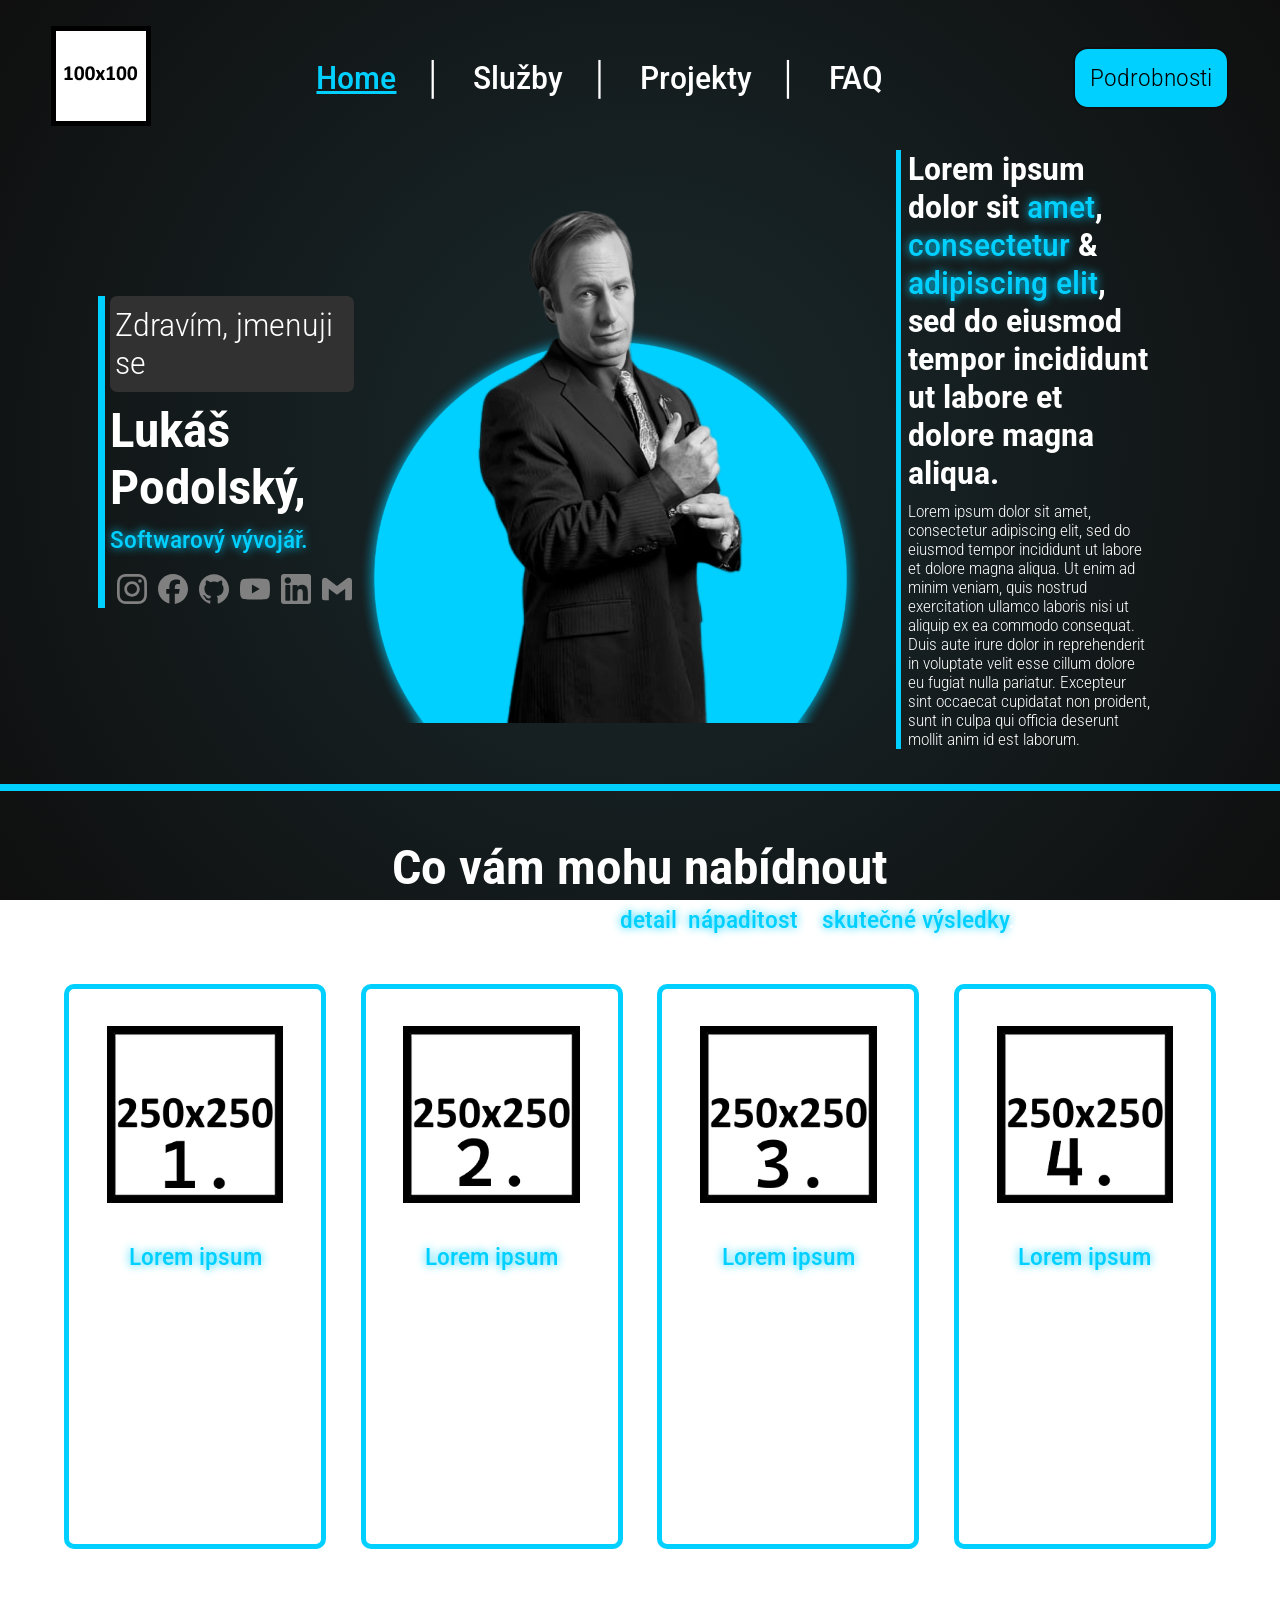
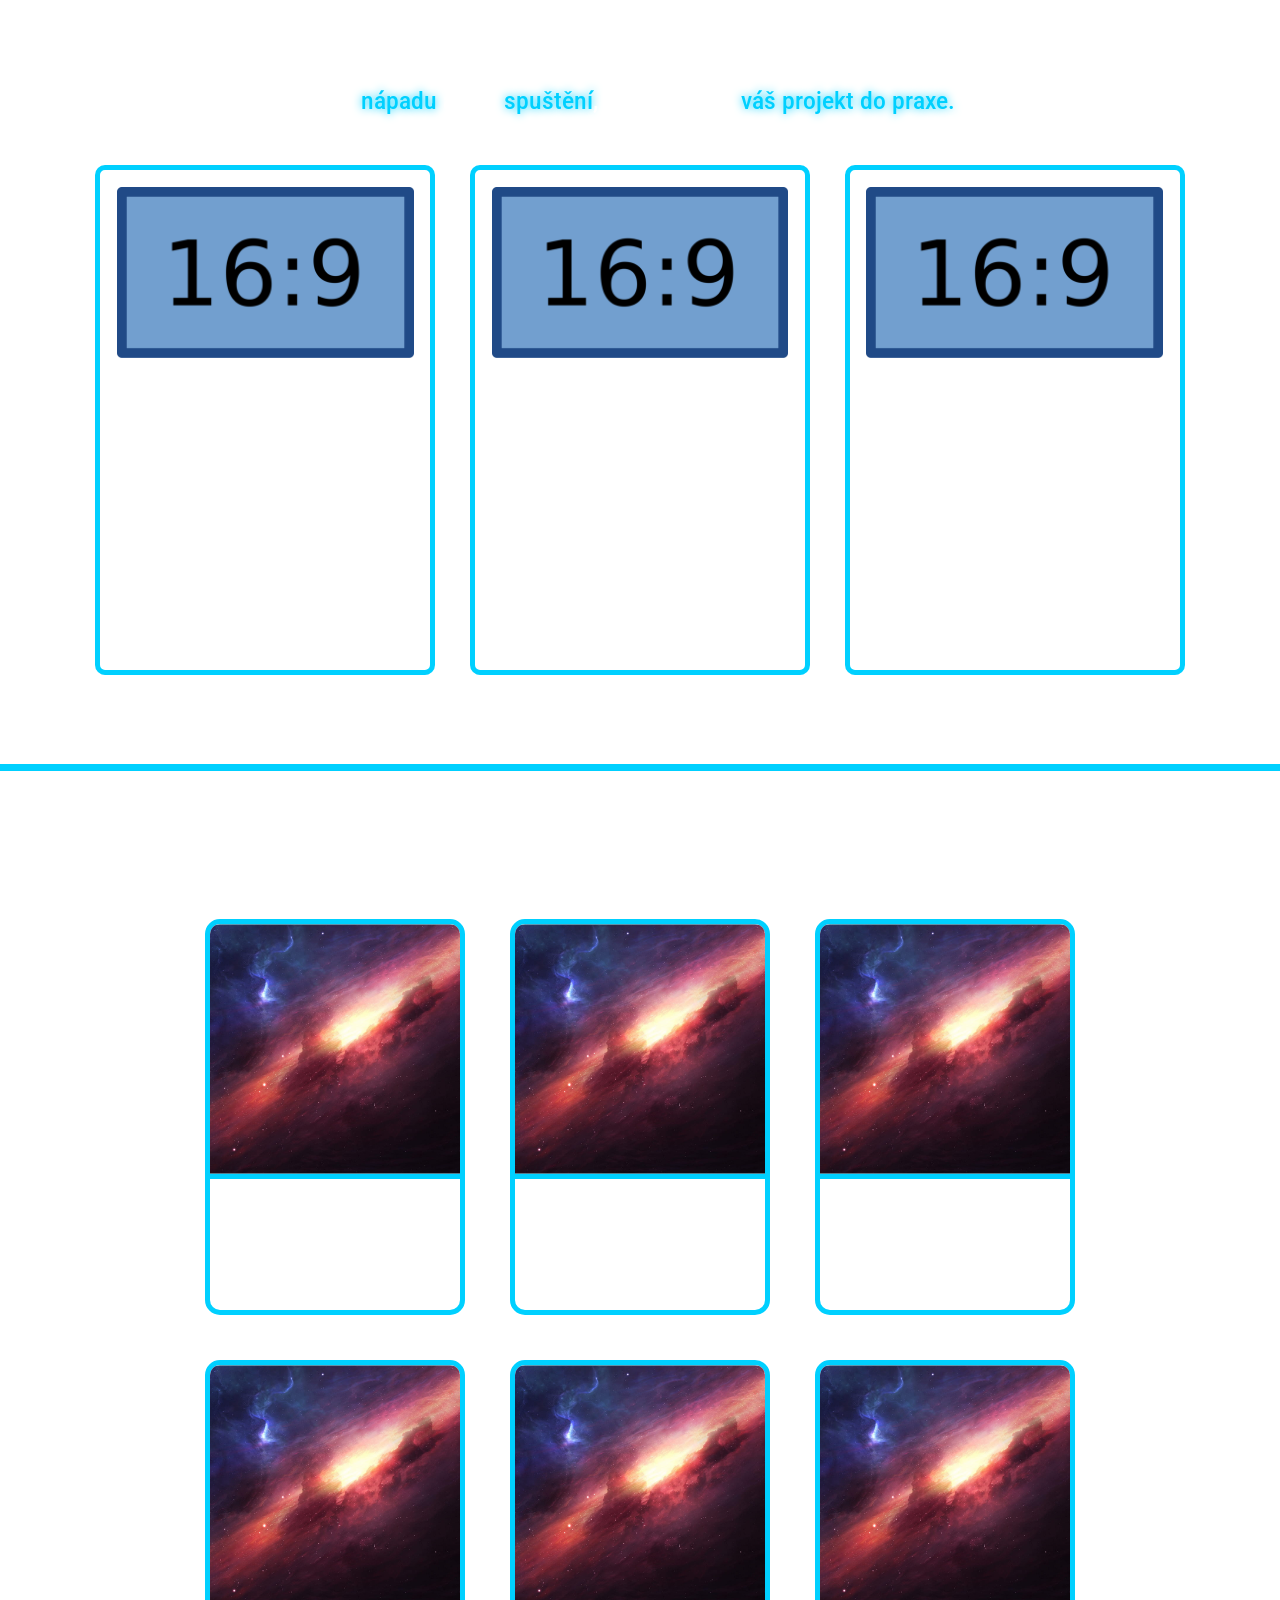
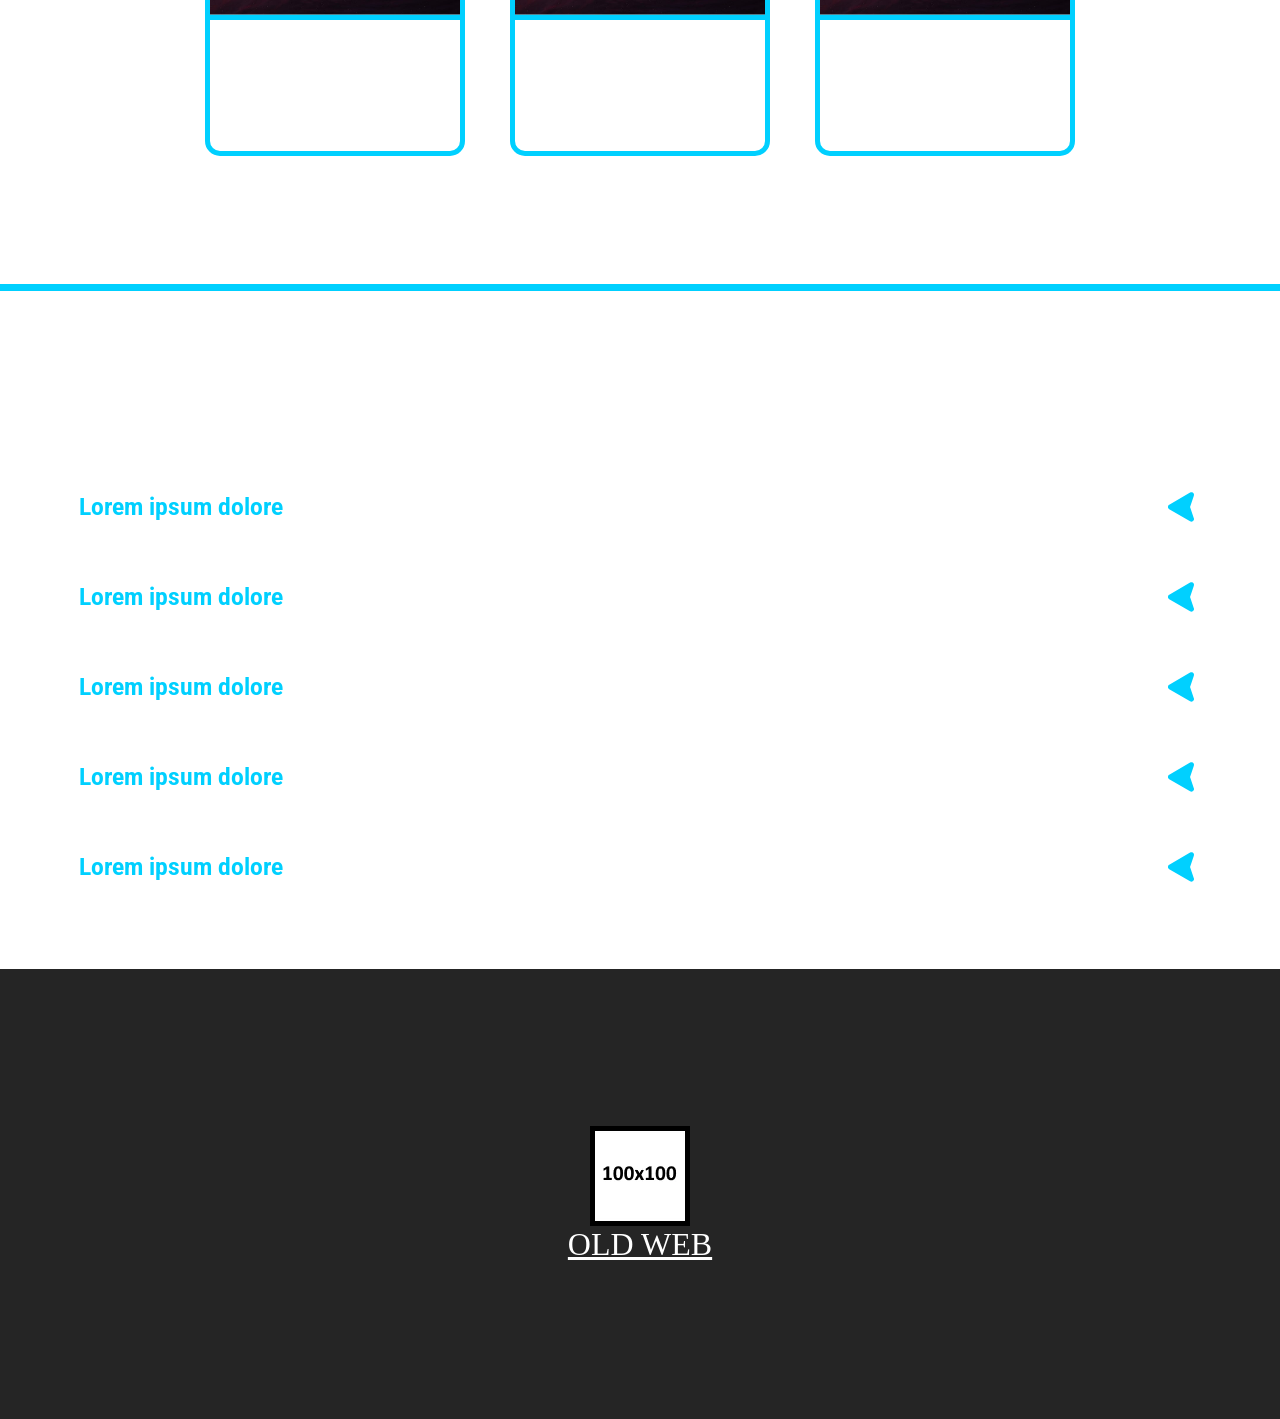
<file: index.html>
<!DOCTYPE html>
<html lang="en">
<head>
    <meta charset="UTF-8">
    <meta name="viewport" content="width=device-width, initial-scale=1" />
    <link rel="stylesheet" href="sources/files/style.css">

    <link rel="icon" href="sources/images/other/favicon_light.ico" type="image/x-icon" media="(prefers-color-scheme: dark)">
    <link rel="icon" href="sources/images/other/favicon_dark.ico" type="image/x-icon" media="(prefers-color-scheme: light)">
    <link href="https://unpkg.com/aos@2.3.1/dist/aos.css" rel="stylesheet">
    <title>Homepage</title>
</head>
<body>
    <div style="overflow: hidden;">
        <div id="secret-navbar" class="nav-menu-darkness" style="overflow: hidden; visibility: hidden; opacity: 0;">
            <div class="nav-menu">
                <a class="nav-buttons-main" href="#top" onclick="switch_secret_navbar()">Home</a>
                <a href="#service" onclick="switch_secret_navbar()">Služby</a>
                <a href="#projects" onclick="switch_secret_navbar()">Projekty</a>
                <a href="#faq" onclick="switch_secret_navbar()">FAQ</a>
            </div>
            <button onclick="switch_secret_navbar()">
                <svg xmlns="http://www.w3.org/2000/svg" version="1.1" viewBox="0 0 32 32">
                    <path class="cls-1" d="M20.36,16l7.1-7.1c1.21-1.21,1.21-3.16,0-4.37s-3.16-1.21-4.37,0l-7.1,7.1-7.08-7.08c-1.2-1.2-3.16-1.2-4.36,0-1.2,1.2-1.2,3.16,0,4.36l7.08,7.08-7.1,7.1c-1.21,1.21-1.21,3.16,0,4.37s3.16,1.21,4.37,0l7.1-7.1,7.08,7.08c1.2,1.2,3.16,1.2,4.36,0s1.2-3.16,0-4.36l-7.08-7.08Z"/>
                </svg>    
            </button>
        </div>
    </div>
    <section id="top" class="top">
        <nav>
            <a data-aos="fade-right" data-aos-delay="300" href="https://maisnerr.github.io/portfolio"><img src="sources/images/navbar/Logo.webp" alt="Logo"></a>
            <div data-aos="fade-in" data-aos-delay="500" class="nav-buttons" id="hidden-mobile">
                <a class="nav-buttons-main" href="#top">Home</a><span>│</span>
                <a href="#service">Služby</a><span>│</span>
                <a href="#projects">Projekty</a><span>│</span>
                <a href="#faq">FAQ</a>
            </div>
            <div data-aos="fade-left" data-aos-delay="700"><a class="nav-learnmore" id="hidden-mobile" href="#service">Podrobnosti</a></div>
            <button onclick="switch_secret_navbar()" class="nav-menu-button" data-aos="fade-left" data-aos-delay="500" id="shown-mobile">
                <svg xmlns="http://www.w3.org/2000/svg" viewBox="0 0 32 32">
                    <g>
                        <rect class="cls-1" x="3.87" y="14" width="24.26" height="4" rx="2" ry="2"/>
                        <rect class="cls-1" x="3.87" y="6" width="24.26" height="4" rx="2" ry="2"/>
                        <rect class="cls-1" x="3.87" y="22" width="24.26" height="4" rx="2" ry="2"/>
                    </g>
                </svg>
            </button>
        </nav>
        <main>
            <div data-aos="zoom-in-right" data-aos-delay="900" class="main-left">
                <div class="main-left-1">
                    <p>Zdravím, jmenuji se</p>
                </div>
                <p class="main-left-2">Lukáš Podolský,</p>
                <div class="main-left-3">
                    <p><span id="prof-typing" class="highlight">Softwarový vývojář.</span></p>
                </div>
                <div class="main-left-4">
                    <a href="#"><svg role="img" viewBox="0 0 24 24" xmlns="http://www.w3.org/2000/svg"><title>Instagram</title><path d="M7.0301.084c-1.2768.0602-2.1487.264-2.911.5634-.7888.3075-1.4575.72-2.1228 1.3877-.6652.6677-1.075 1.3368-1.3802 2.127-.2954.7638-.4956 1.6365-.552 2.914-.0564 1.2775-.0689 1.6882-.0626 4.947.0062 3.2586.0206 3.6671.0825 4.9473.061 1.2765.264 2.1482.5635 2.9107.308.7889.72 1.4573 1.388 2.1228.6679.6655 1.3365 1.0743 2.1285 1.38.7632.295 1.6361.4961 2.9134.552 1.2773.056 1.6884.069 4.9462.0627 3.2578-.0062 3.668-.0207 4.9478-.0814 1.28-.0607 2.147-.2652 2.9098-.5633.7889-.3086 1.4578-.72 2.1228-1.3881.665-.6682 1.0745-1.3378 1.3795-2.1284.2957-.7632.4966-1.636.552-2.9124.056-1.2809.0692-1.6898.063-4.948-.0063-3.2583-.021-3.6668-.0817-4.9465-.0607-1.2797-.264-2.1487-.5633-2.9117-.3084-.7889-.72-1.4568-1.3876-2.1228C21.2982 1.33 20.628.9208 19.8378.6165 19.074.321 18.2017.1197 16.9244.0645 15.6471.0093 15.236-.005 11.977.0014 8.718.0076 8.31.0215 7.0301.0839m.1402 21.6932c-1.17-.0509-1.8053-.2453-2.2287-.408-.5606-.216-.96-.4771-1.3819-.895-.422-.4178-.6811-.8186-.9-1.378-.1644-.4234-.3624-1.058-.4171-2.228-.0595-1.2645-.072-1.6442-.079-4.848-.007-3.2037.0053-3.583.0607-4.848.05-1.169.2456-1.805.408-2.2282.216-.5613.4762-.96.895-1.3816.4188-.4217.8184-.6814 1.3783-.9003.423-.1651 1.0575-.3614 2.227-.4171 1.2655-.06 1.6447-.072 4.848-.079 3.2033-.007 3.5835.005 4.8495.0608 1.169.0508 1.8053.2445 2.228.408.5608.216.96.4754 1.3816.895.4217.4194.6816.8176.9005 1.3787.1653.4217.3617 1.056.4169 2.2263.0602 1.2655.0739 1.645.0796 4.848.0058 3.203-.0055 3.5834-.061 4.848-.051 1.17-.245 1.8055-.408 2.2294-.216.5604-.4763.96-.8954 1.3814-.419.4215-.8181.6811-1.3783.9-.4224.1649-1.0577.3617-2.2262.4174-1.2656.0595-1.6448.072-4.8493.079-3.2045.007-3.5825-.006-4.848-.0608M16.953 5.5864A1.44 1.44 0 1 0 18.39 4.144a1.44 1.44 0 0 0-1.437 1.4424M5.8385 12.012c.0067 3.4032 2.7706 6.1557 6.173 6.1493 3.4026-.0065 6.157-2.7701 6.1506-6.1733-.0065-3.4032-2.771-6.1565-6.174-6.1498-3.403.0067-6.156 2.771-6.1496 6.1738M8 12.0077a4 4 0 1 1 4.008 3.9921A3.9996 3.9996 0 0 1 8 12.0077"/></svg></a>
                    <a href="#"><svg role="img" viewBox="0 0 24 24" xmlns="http://www.w3.org/2000/svg"><title>Facebook</title><path d="M9.101 23.691v-7.98H6.627v-3.667h2.474v-1.58c0-4.085 1.848-5.978 5.858-5.978.401 0 .955.042 1.468.103a8.68 8.68 0 0 1 1.141.195v3.325a8.623 8.623 0 0 0-.653-.036 26.805 26.805 0 0 0-.733-.009c-.707 0-1.259.096-1.675.309a1.686 1.686 0 0 0-.679.622c-.258.42-.374.995-.374 1.752v1.297h3.919l-.386 2.103-.287 1.564h-3.246v8.245C19.396 23.238 24 18.179 24 12.044c0-6.627-5.373-12-12-12s-12 5.373-12 12c0 5.628 3.874 10.35 9.101 11.647Z"/></svg></a>
                    <a href="#"><svg role="img" viewBox="0 0 24 24" xmlns="http://www.w3.org/2000/svg"><title>GitHub</title><path d="M12 .297c-6.63 0-12 5.373-12 12 0 5.303 3.438 9.8 8.205 11.385.6.113.82-.258.82-.577 0-.285-.01-1.04-.015-2.04-3.338.724-4.042-1.61-4.042-1.61C4.422 18.07 3.633 17.7 3.633 17.7c-1.087-.744.084-.729.084-.729 1.205.084 1.838 1.236 1.838 1.236 1.07 1.835 2.809 1.305 3.495.998.108-.776.417-1.305.76-1.605-2.665-.3-5.466-1.332-5.466-5.93 0-1.31.465-2.38 1.235-3.22-.135-.303-.54-1.523.105-3.176 0 0 1.005-.322 3.3 1.23.96-.267 1.98-.399 3-.405 1.02.006 2.04.138 3 .405 2.28-1.552 3.285-1.23 3.285-1.23.645 1.653.24 2.873.12 3.176.765.84 1.23 1.91 1.23 3.22 0 4.61-2.805 5.625-5.475 5.92.42.36.81 1.096.81 2.22 0 1.606-.015 2.896-.015 3.286 0 .315.21.69.825.57C20.565 22.092 24 17.592 24 12.297c0-6.627-5.373-12-12-12"/></svg></a>
                    <a href="#"><svg role="img" viewBox="0 0 24 24" xmlns="http://www.w3.org/2000/svg"><title>YouTube</title><path d="M23.498 6.186a3.016 3.016 0 0 0-2.122-2.136C19.505 3.545 12 3.545 12 3.545s-7.505 0-9.377.505A3.017 3.017 0 0 0 .502 6.186C0 8.07 0 12 0 12s0 3.93.502 5.814a3.016 3.016 0 0 0 2.122 2.136c1.871.505 9.376.505 9.376.505s7.505 0 9.377-.505a3.015 3.015 0 0 0 2.122-2.136C24 15.93 24 12 24 12s0-3.93-.502-5.814zM9.545 15.568V8.432L15.818 12l-6.273 3.568z"/></svg></a>
                    <a href="#"><svg role="img" viewBox="0 0 382 382" xmlns="http://www.w3.org/2000/svg"><title>LinkedIn</title><path d="M347.445,0H34.555C15.471,0,0,15.471,0,34.555v312.889C0,366.529,15.471,382,34.555,382h312.889  C366.529,382,382,366.529,382,347.444V34.555C382,15.471,366.529,0,347.445,0z M118.207,329.844c0,5.554-4.502,10.056-10.056,10.056  H65.345c-5.554,0-10.056-4.502-10.056-10.056V150.403c0-5.554,4.502-10.056,10.056-10.056h42.806  c5.554,0,10.056,4.502,10.056,10.056V329.844z M86.748,123.432c-22.459,0-40.666-18.207-40.666-40.666S64.289,42.1,86.748,42.1  s40.666,18.207,40.666,40.666S109.208,123.432,86.748,123.432z M341.91,330.654c0,5.106-4.14,9.246-9.246,9.246H286.73  c-5.106,0-9.246-4.14-9.246-9.246v-84.168c0-12.556,3.683-55.021-32.813-55.021c-28.309,0-34.051,29.066-35.204,42.11v97.079  c0,5.106-4.139,9.246-9.246,9.246h-44.426c-5.106,0-9.246-4.14-9.246-9.246V149.593c0-5.106,4.14-9.246,9.246-9.246h44.426  c5.106,0,9.246,4.14,9.246,9.246v15.655c10.497-15.753,26.097-27.912,59.312-27.912c73.552,0,73.131,68.716,73.131,106.472  L341.91,330.654L341.91,330.654z"></path></svg></a>
                    <a href="#"><svg role="img" viewBox="0 0 24 24" xmlns="http://www.w3.org/2000/svg"><title>Gmail</title><path d="M24 5.457v13.909c0 .904-.732 1.636-1.636 1.636h-3.819V11.73L12 16.64l-6.545-4.91v9.273H1.636A1.636 1.636 0 0 1 0 19.366V5.457c0-2.023 2.309-3.178 3.927-1.964L5.455 4.64 12 9.548l6.545-4.91 1.528-1.145C21.69 2.28 24 3.434 24 5.457z"/></svg></a>
                </div>
            </div>
            <div data-aos="zoom-in-up" data-aos-delay="1100" class="main-middle">
                <img src="sources/images/top/portrait.png" alt="portrait">
            </div>
            <div data-aos="zoom-in-left" data-aos-delay="1300" data-aos-offset="100px" class="main-right">
                <p class="main-right-1">Lorem ipsum dolor sit <span class="highlight">amet</span>, <span class="highlight">consectetur</span> & <span class="highlight">adipiscing elit</span>, sed do eiusmod tempor incididunt ut labore et dolore magna aliqua.</p>
                <p class="main-right-2">Lorem ipsum dolor sit amet, consectetur adipiscing elit, sed do eiusmod tempor incididunt ut labore et dolore magna aliqua. Ut enim ad minim veniam, quis nostrud exercitation ullamco laboris nisi ut aliquip ex ea commodo consequat. Duis aute irure dolor in reprehenderit in voluptate velit esse cillum dolore eu fugiat nulla pariatur. Excepteur sint occaecat cupidatat non proident, sunt in culpa qui officia deserunt mollit anim id est laborum.</p>
            </div>
        </main>
    </section>
    <hr class="breaker">

    <section id="service" class="service">
        <p class="sections-header" data-aos="fade-down" data-aos-offset="200">Co vám mohu nabídnout</p>
        <p class="sections-seader" data-aos="fade-down"  data-aos-offset="200" data-aos-delay="100">Každá služba vzniká s důrazem na <span class="highlight">detail</span>, <span class="highlight">nápaditost</span> a <span class="highlight">skutečné výsledky</span>.</p>
        <div id="hidden-mobile">
            <div class="service-container">
                <article data-aos="fade-right" data-aos-easing="ease-in-out" data-aos-duration="400" data-aos-delay="200">
                    <div class="service-window">
                        <img src="sources/images/service/1.webp" alt="service number 1 image">
                        <h1 class="highlight">Lorem ipsum</h1>
                        <p>Lorem ipsum dolor sit amet, consectetur adipiscing elit, sed do eiusmod tempor incididunt ut labore et dolore magna aliqua. Ut enim ad minim veniam.</p>
                    </div>
                </article>
                <article data-aos="fade-right" data-aos-easing="ease-in-out" data-aos-duration="400" data-aos-delay="500">
                    <div class="service-window">
                        <img src="sources/images/service/2.webp" alt="service number 2 image">
                        <h1 class="highlight">Lorem ipsum</h1>
                        <p>Lorem ipsum dolor sit amet, consectetur adipiscing elit, sed do eiusmod tempor incididunt ut labore et dolore magna aliqua. Ut enim ad minim veniam.</p>
                    </div>
                </article>
                <article data-aos="fade-right" data-aos-easing="ease-in-out" data-aos-duration="400" data-aos-delay="900">
                    <div class="service-window">
                        <img src="sources/images/service/3.webp" alt="service number 3 image">
                        <h1 class="highlight">Lorem ipsum</h1>
                        <p>Lorem ipsum dolor sit amet, consectetur adipiscing elit, sed do eiusmod tempor incididunt ut labore et dolore magna aliqua. Ut enim ad minim veniam.</p>
                    </div>
                </article>
                <article data-aos="fade-right" data-aos-easing="ease-in-out" data-aos-duration="400" data-aos-delay="1300">
                    <div class="service-window">
                        <img src="sources/images/service/4.webp" alt="service number 4 image">
                        <h1 class="highlight">Lorem ipsum</h1>
                        <p>Lorem ipsum dolor sit amet, consectetur adipiscing elit, sed do eiusmod tempor incididunt ut labore et dolore magna aliqua. Ut enim ad minim veniam.</p>
                    </div>
                </article>
            </div>
        </div>

        <div id="shown-mobile">
            <article data-aos="fade-right" data-aos-duration="1000" data-aos-delay="200">
                <div class="service-container">
                    <button onclick="add_window(-1)" style="transform: scaleX(-1)"><svg xmlns="http://www.w3.org/2000/svg" version="1.1" viewBox="0 0 32 32"><path class="cls-1" d="M19.57,15.83s0,0,0,0l-6.01-6.01c-.29-.29-.77-.29-1.06,0s-.29.77,0,1.06l5.48,5.48-5.48,5.48c-.29.29-.29.77,0,1.06.29.29.77.29,1.06,0l6.01-6.01c.29-.29.29-.77,0-1.06Z"/></svg></button>
                    <div class="service-window">
                        <img id="service-img" src="sources/images/service/1.webp" alt="service number 1 image">
                        <h1 id="service-h1" class="highlight">Lorem ipsum</h1>
                        <p id="service-p">Lorem ipsum dolor sit amet, consectetur adipiscing elit, sed do eiusmod tempor incididunt ut labore et dolore magna aliqua. Ut enim ad minim veniam.</p>
                    </div>
                    <button onclick="add_window(1)"><svg xmlns="http://www.w3.org/2000/svg" version="1.1" viewBox="0 0 32 32"><path class="cls-1" d="M19.57,15.83s0,0,0,0l-6.01-6.01c-.29-.29-.77-.29-1.06,0s-.29.77,0,1.06l5.48,5.48-5.48,5.48c-.29.29-.29.77,0,1.06.29.29.77.29,1.06,0l6.01-6.01c.29-.29.29-.77,0-1.06Z"/></svg></button>
                </div>
            </article>
            <div id="service-digit" class="service-digit">
                <a onclick="select_window('1')" class="service-digit-selected"></a>
                <a onclick="select_window('2')"></a>
                <a onclick="select_window('3')"></a>
                <a onclick="select_window('4')"></a>
            </div>
        </div>
    </section>
    <section class="started">
        <p class="sections-seader"  data-aos="fade-up" data-aos-offset="200" data-aos-delay="100">Od <span class="highlight">nápadu</span> až po <span class="highlight">spuštění</span>, takhle uvedu <span class="highlight">váš projekt do praxe.</span></p>
        <div class="started-windows-container">
            <article data-aos="fade-right" data-aos-easing="ease-in-out" data-aos-duration="400" data-aos-delay="200">
                <div class="started-window">
                    <img src="sources/images/started/pic.webp">
                    <h1>Lorem ipsum</h1>
                    <p>Lorem ipsum dolor sit amet, consectetur adipiscing elit, sed do eiusmod tempor.</p>
                </div>
            </article>
            <article data-aos="fade-right" data-aos-easing="ease-in-out" data-aos-duration="400" data-aos-delay="500">
                <div class="started-window">
                    <img src="sources/images/started/pic.webp">
                    <h1>Lorem ipsum</h1>
                    <p>Lorem ipsum dolor sit amet, consectetur adipiscing elit, sed do eiusmod tempor.</p>
                </div>
            </article>
            <article data-aos="fade-right" data-aos-easing="ease-in-out" data-aos-duration="400" data-aos-delay="900">
                <div class="started-window">
                    <img src="sources/images/started/pic.webp">
                    <h1>Lorem ipsum</h1>
                    <p>Lorem ipsum dolor sit amet, consectetur adipiscing elit, sed do eiusmod tempor.</p>
                </div>
            </article>
        </div>
    </section>  
    <hr class="breaker">

    <section id="projects" class="projects">
        <h1 class="sections-header">Vybrané Projekty</h1>
        <div class="projects-container">
            <a href="#">
                <article class="projects-article">
                    <img src="sources/images/projects/project.webp">
                    <h1>projekt</h1>
                </article>
            </a>
            <a href="#">
                <article class="projects-article">
                    <img src="sources/images/projects/project.webp">
                    <h1>projekt</h1>
                </article>
            </a>
            <a href="#">
                <article class="projects-article">
                    <img src="sources/images/projects/project.webp">
                    <h1>projekt</h1>
                </article>
            </a>
            <a href="#">
                <article class="projects-article">
                    <img src="sources/images/projects/project.webp">
                    <h1>projekt</h1>
                </article>
            </a>
            <a href="#">
                <article class="projects-article">
                    <img src="sources/images/projects/project.webp">
                    <h1>projekt</h1>
                </article>
            </a>
            <a href="#">
                <article class="projects-article">
                    <img src="sources/images/projects/project.webp">
                    <h1>projekt</h1>
                </article>
            </a>
        </div>
        <div class="projects-rating">

        </div>
    </section>
    <hr class="breaker">

    <section id="faq" class="faq">
        <h1 class="sections-header" data-aos="fade-down" data-aos-offset="200">Často kladené otázky</h1>
        <div id="faq-windows-container" class="faq-windows-container"  data-aos="fade-right" data-aos-easing="ease-in-out" data-aos-duration="400" data-aos-delay="200">
            <div class="faq-window" onclick="window_faq('1')">
                <h1>Lorem ipsum dolore</h1>
                <p>Lorem ipsum dolor sit amet, consectetur adipiscing elit, sed do eiusmod tempor incididunt ut labore et dolore magna aliqua. Ut enim ad minim veniam</p>
                <svg xmlns="http://www.w3.org/2000/svg" version="1.1" viewBox="0 0 32 32" width="40">
                    <path class="cls-1" d="M26.19,17.1s.03-.08.05-.12c0,0,0,0,0-.01.48-.98.13-2.19-.83-2.74L8.73,4.58c-1.01-.58-2.29-.24-2.87.77-.39.68-.35,1.49.02,2.12l2.87,8.51-2.96,8.76c-.31.61-.32,1.37.05,2.01.58,1.01,1.87,1.35,2.87.77l16.7-9.64s.06-.04.09-.06c.08-.05.15-.1.22-.16.03-.03.06-.06.09-.08.07-.07.14-.14.21-.22.02-.02.03-.05.05-.07.04-.06.09-.11.13-.18Z"/>
                </svg>
            </div>

            <div class="faq-window" onclick="window_faq('2')">
                <h1>Lorem ipsum dolore</h1>
                <p>Lorem ipsum dolor sit amet, consectetur adipiscing elit, sed do eiusmod tempor incididunt ut labore et dolore magna aliqua. Ut enim ad minim veniam</p>
                <svg xmlns="http://www.w3.org/2000/svg" version="1.1" viewBox="0 0 32 32" width="40">
                    <path class="cls-1" d="M26.19,17.1s.03-.08.05-.12c0,0,0,0,0-.01.48-.98.13-2.19-.83-2.74L8.73,4.58c-1.01-.58-2.29-.24-2.87.77-.39.68-.35,1.49.02,2.12l2.87,8.51-2.96,8.76c-.31.61-.32,1.37.05,2.01.58,1.01,1.87,1.35,2.87.77l16.7-9.64s.06-.04.09-.06c.08-.05.15-.1.22-.16.03-.03.06-.06.09-.08.07-.07.14-.14.21-.22.02-.02.03-.05.05-.07.04-.06.09-.11.13-.18Z"/>
                </svg>
            </div>

            <div class="faq-window" onclick="window_faq('3')">
                <h1>Lorem ipsum dolore</h1>
                <p>Lorem ipsum dolor sit amet, consectetur adipiscing elit, sed do eiusmod tempor incididunt ut labore et dolore magna aliqua. Ut enim ad minim veniam</p>
                <svg xmlns="http://www.w3.org/2000/svg" version="1.1" viewBox="0 0 32 32" width="40">
                    <path class="cls-1" d="M26.19,17.1s.03-.08.05-.12c0,0,0,0,0-.01.48-.98.13-2.19-.83-2.74L8.73,4.58c-1.01-.58-2.29-.24-2.87.77-.39.68-.35,1.49.02,2.12l2.87,8.51-2.96,8.76c-.31.61-.32,1.37.05,2.01.58,1.01,1.87,1.35,2.87.77l16.7-9.64s.06-.04.09-.06c.08-.05.15-.1.22-.16.03-.03.06-.06.09-.08.07-.07.14-.14.21-.22.02-.02.03-.05.05-.07.04-.06.09-.11.13-.18Z"/>
                </svg>
            </div>

            <div class="faq-window" onclick="window_faq('4')">
                <h1>Lorem ipsum dolore</h1>
                <p>Lorem ipsum dolor sit amet, consectetur adipiscing elit, sed do eiusmod tempor incididunt ut labore et dolore magna aliqua. Ut enim ad minim veniam</p>
                <svg xmlns="http://www.w3.org/2000/svg" version="1.1" viewBox="0 0 32 32" width="40">
                    <path class="cls-1" d="M26.19,17.1s.03-.08.05-.12c0,0,0,0,0-.01.48-.98.13-2.19-.83-2.74L8.73,4.58c-1.01-.58-2.29-.24-2.87.77-.39.68-.35,1.49.02,2.12l2.87,8.51-2.96,8.76c-.31.61-.32,1.37.05,2.01.58,1.01,1.87,1.35,2.87.77l16.7-9.64s.06-.04.09-.06c.08-.05.15-.1.22-.16.03-.03.06-.06.09-.08.07-.07.14-.14.21-.22.02-.02.03-.05.05-.07.04-.06.09-.11.13-.18Z"/>
                </svg>
            </div>

            <div class="faq-window" onclick="window_faq('5')">
                <h1>Lorem ipsum dolore</h1>
                <p>Lorem ipsum dolor sit amet, consectetur adipiscing elit, sed do eiusmod tempor incididunt ut labore et dolore magna aliqua. Ut enim ad minim veniam</p>
                <svg xmlns="http://www.w3.org/2000/svg" version="1.1" viewBox="0 0 32 32" width="40">
                    <path class="cls-1" d="M26.19,17.1s.03-.08.05-.12c0,0,0,0,0-.01.48-.98.13-2.19-.83-2.74L8.73,4.58c-1.01-.58-2.29-.24-2.87.77-.39.68-.35,1.49.02,2.12l2.87,8.51-2.96,8.76c-.31.61-.32,1.37.05,2.01.58,1.01,1.87,1.35,2.87.77l16.7-9.64s.06-.04.09-.06c.08-.05.15-.1.22-.16.03-.03.06-.06.09-.08.07-.07.14-.14.21-.22.02-.02.03-.05.05-.07.04-.06.09-.11.13-.18Z"/>
                </svg>
            </div>
        </div>
    </section>

    <footer>
        <div class="footer-1">
            <a href="https://maisnerr.github.io/portfolio"><img src="sources/images/navbar/Logo.webp" alt="Logo"></a>
        </div>
        <div class="footer-2">
            
        </div>
        <div class="footer-3">
            <a href="old/index.html" target="_blank" style="color: white; font-size: 2rem; margin: 20px 20px;">OLD WEB</a>
        </div>
    </footer>

<script src="https://unpkg.com/aos@2.3.1/dist/aos.js"></script>
<script src="sources/files/script.js"></script>
<script>
AOS.init({
    duration: 700,
    once: true,
    delay: 0,
});
window.addEventListener('load', AOS.refresh);
</script>
</body>
</file>
<file: sources/files/style.css>
/* ========== BODY ========== */
/* ... */
html, body {
    margin: 0;
    padding: 0;
    height: 100%;
    min-height: 100vh;
    background: radial-gradient(circle, var(--bg-color-2), var(--bg-color-1));
    background-attachment: fixed;
    color: var(--default-color);
    scroll-behavior: smooth;
    max-width: 100vw;
    box-sizing: border-box;
    overflow-x: clip;
}
body::selection{
    color: black;
    background-color: var(--default-color);
}
:root{
    --default-color: white;
    --theme-color: #00d0ff;
    --bg-color-1: #0f0f0f;
    --bg-color-2: #1a2a2d;
    --bg-color-3: #323131;
}
/* ========== HIGHLIGHTS ========== */
/* ... */
.highlight{
    color: var(--theme-color);
    text-shadow: var(--theme-color) 0 0 10px;
    font-weight: 400;
}
.highlight::selection{
    color: black;
    background-color: var(--theme-color);
}
.highlighted{
    color: var(--theme-color);
    text-shadow: var(--theme-color) 0 0 10px;
    font-weight: 400;
    font-size: 3rem;
    text-align: center;
}
/* ========== SECTIONS ========== */
/* ... */
.sections-header{
    font-size: 3rem;
    font-family: "Roboto";
    font-weight: 700;
    text-align: center;
    margin-bottom: 0;
}
.sections-seader{
    font-size: 1.5rem;
    font-family: "Roboto";
    text-align: center;
    margin: 10px 0 50px;
}
/* Elements hidden/shown when on mobile */
@media (max-width: 768px) {
    #hidden-mobile{
        display: none;
    }
    #shown-mobile{
        display: block;
    }
}
@media (min-width: 768px) {
    #hidden-mobile{
        display: block;
    }
    #shown-mobile{
        display: none;
    }
}
/* ========== FONTS ========== */
/* ... */
@font-face {
    font-family: "Roboto";
    src: url("../fonts/Roboto_SemiCondensed-Light.ttf") format("woff2");
    font-weight: 100;
}
@font-face {
    font-family: "Roboto";
    src: url("../fonts/Roboto_SemiCondensed-Medium.ttf") format("woff2");
    font-weight: 400;
}
@font-face {
    font-family: "Roboto";
    src: url("../fonts/Roboto_SemiCondensed-Bold.ttf") format("woff2");
    font-weight: 700;
}

/* ========== NAVBAR ========== */
/* ... */
nav{
    min-height: 50px;
    display: flex;
    justify-content: space-between;
    align-items: center;
}
nav img{
    height: clamp(80px, 10vw, 100px);
    transition: 0.2s ease-in-out;
}
nav img:hover{
    transform: scale(1.2);
}
.nav-buttons{
    display: flex;
    align-items: center;
    justify-content: center;
}
.nav-buttons span{
    font-size: 2rem;
    text-decoration: none;
    color: var(--default-color);
    margin-right: 25px;
    font-family: "Roboto";
}
.nav-buttons a{
    font-size: 2rem;
    text-decoration: none;
    color: var(--default-color);
    margin-right: 25px;
    transition: 0.2s ease-in-out;
    font-family: "Roboto";
}
.nav-buttons a:hover{
    color: var(--theme-color);
    text-decoration: underline;
}
.nav-buttons-main{
    color: var(--theme-color) !important;
    text-decoration: underline !important;
}
.nav-learnmore{
    background-color: var(--theme-color);
    font-size: 1.5rem;
    font-family: "Roboto";
    font-weight: 100;
    text-decoration: none;
    color: black;
    border: 2px solid var(--bg-color-1);
    border-radius: 15px;
    padding: 15px;
    transition: 0.2s ease-in-out;
}
.nav-learnmore:hover{
    color: var(--default-color);
    border: 2px solid var(--theme-color);
    background-color: var(--bg-color-1);
    transform: scale(1.1);
    box-shadow: var(--theme-color) 0px 0px 10px;
}
.nav-menu-button{
    border: none;
    background-color: transparent;
    transition: 0.2s ease-in-out;
}
.nav-menu-button svg{
    width: 60px;
    fill: white;
}
.nav-menu-button svg g{
    stroke: white;
    stroke-width: 0px;
}
.nav-menu {
    display: flex;
    flex-direction: column;
    justify-content: center;
    align-items: center;
    height: 100vh;
    max-width: 100%;
    overflow: hidden;
}
.nav-menu a{
    color: white;
    font-family: "Roboto";
    font-size: 2rem;
    text-decoration: underline;
    text-align: center;
    margin: 10px;
    width: max-content;
    white-space: normal;
    overflow-wrap: break-word;
}
.nav-menu-darkness{
    height: 100vh;
    position: fixed;
    inset: 0;
    z-index: 100;
    background-color: rgba(0,0,0,0.7);
    transition: opacity 0.3s linear;
    overflow: hidden;
}
.nav-menu-darkness *{
    max-width: 100%;
    overflow: hidden;
    box-sizing: border-box;

}
.nav-menu-darkness button{
    width: 80px;
    position: absolute;
    top: 3rem;
    right: 3rem;
    stroke: none;
    fill: white;
    background-color: transparent;
    border: none;
}
.nav-menu-darkness button svg{
    max-width: 100%;
}

/* ========== TOP ========== */
/* ... */
.top{
    padding: 2% 4% 0px 4%;
}
main{
    display: flex;
    justify-content: space-between;
    align-items: center;
    padding: 20px 4% 0px 4%;
}
/* Main-left stuff*/
.main-left{
    width: 100%;
    display: flex;
    flex-direction: column;
    gap: 10px;
    margin-bottom: 30px;
    border-left: var(--theme-color) 7px solid;
    padding-left: 5px;
}
.main-left-1{
    font-size: 2rem;
    display: flex;
    flex-direction: row;
    align-items: center;
    font-family: "Roboto";
    font-weight: 100;
}
    .main-left-1 p{
        display: block;
        min-width: fit-content;
        padding: 10px 15px 10px 5px;
        margin: 0px;
        background-color: var(--bg-color-3);
        border-radius: 7px;
    }
.main-left-2{
    font-size: 3rem;
    margin: 0px;
    font-family: "Roboto";
    font-weight: 700;
}
    .main-left-3 p{
        margin: 0px;
        font-family: "Roboto";
        font-weight: 400;
        font-size: 1.5rem;
    }
.main-left-4{
    margin-top: 10px;
}
    .main-left-4 a svg{
        width: 30px;
        height: 30px;
        fill: gray;
        transition: 0.2s all ease-in-out;
        margin-left: 7px;
    }
    .main-left-4 a svg:hover{
        fill: var(--theme-color);
        transform: scale(1.1);
    }
/* Main-middle stuff*/
.main-middle{
    max-width: max-content;
}
.main-middle img{
    width: clamp(40vw,40vw,650px);
    object-fit: contain;
    display: block;
    pointer-events: none;
}
/* Main-right stuff*/
.main-right{
    width: 100%;
    display: flex;
    flex-direction: column;
    gap: 10px;
    margin: 0px 30px 35px 30px;
    border-left: var(--theme-color) 5px solid;
    padding-left: 7px;
}
.main-right-1{
    font-size: 2rem;
    font-family: "Roboto";
    font-weight: 700;
    margin: 0px;
}
.main-right-2{
    font-size: 1rem;
    font-family: "Roboto";
    font-weight: 100;
    margin: 0;
}
/* Mobile fixes*/
@media (max-width: 768px) {
    main{
        flex-direction: column;
        align-items: center;
    }
    .main-left{
        align-items: center;
        text-align: center;
        border: none;
    }
    .main-left-1 p{
        padding: 15px;
    }
    .main-middle{
        height: auto;
        margin-bottom: 25px;
    }
    .main-middle img{
        width: 80vw;
        max-width: none;
    }
    .main-right{
        margin-left: 0;
    }
}

/* ========== SERVICES ========== */
/* ... */
.service{
    width: 90%;
    height: fit-content;
    display: block;
    padding: 0 5% 5%;
}
.service-container{
    width: 100%;
    display: flex;
    flex-direction: row;
    justify-content: center;
    align-items: center;
    gap: 3%;
}
.service-container button{
    width: 25px;
    background-color: transparent;
    border: none;
}
.service-container button svg{
    width: 90px;
    fill: var(--theme-color);
    position: relative;
    right: 37px;
    transition: ease-in-out 0.1s;
}
.service-container button svg:active{
    transform: scale(0.8);
}
.service-window{
    border: var(--theme-color) 5px solid;
    border-radius: 10px;
    max-width: 330px;
    transition: 0.2s ease-in-out;
    display: flex;
    justify-content: center;
    align-items: center;
    flex-direction: column;
    min-height: min-content;
}
.service-window:hover{
    box-shadow: var(--theme-color) 0 0 22px;
    transform: scale(1.05) translateY(-30px);
}
.service-window img{
    width: 70%;
    margin: 15%;
    transition: 0.2s ease-in-out;
}
.service-window h1{
    font-size: clamp(1.3rem, 2vw, 1.5rem);
    font-family: "Roboto";
    font-weight: 400;
    text-align: center;
    margin-top: 1%;
    transition: 0.2s ease-in-out;
}
.service-window p{
    font-size: clamp(1.1rem, 2vw, 1.5rem);
    font-family: "Roboto";
    text-align: start;
    margin: 5%;
    font-weight: 100;
    max-width: 90%;
    transition: 0.2s ease-in-out;
}
.service-digit{
    display: flex;
    align-items: center;
    justify-content: center;
    gap: 10px;
    margin-top: 20px;
}
.service-digit a{
    width: 10px;
    height: 10px;
    background-color: transparent;
    border: var(--theme-color) 3px solid;
    border-radius: 50%;
    transition: ease-out 0.1s;
}
.service-digit-selected{
    width: 20px !important;
    height: 10px !important;
    background-color: var(--theme-color) !important;
    border-radius: 10px !important;
    box-shadow: var(--theme-color) 0 0 5px;
}
/* Mobile fixes*/
@media (max-width: 768px) {
    .service-seader{
        margin-bottom: 70px;
    }
    .service-window{
        max-width: 260px;
    }
    .service-window img{
        width: 70%;
        margin: 10%;
        margin-bottom: 5%;
    }
    .service-window p{
        max-width: 70%;
        height: 173px;
    }
    .service{
        width: 100%;
        padding: 0 0 5%;
    }
}

/* ========== BELOW SERVICES ========== */
/* ... */
.started{
    padding: 5%;
}
.started-windows-container{
    display: flex;
    align-items: center;
    justify-content: center;
    height: max-content;
    gap: 3%;
}
.started-window{
    border: var(--theme-color) 5px solid;
    border-radius: 10px;
    width: 100%;
    max-width: 330px;
    transition: 0.2s ease-in-out;
    display: flex;
    justify-content: start;
    align-items: center;
    flex-direction: column;
    min-height: min-content;
    height: 500px;
    margin-bottom: 25px;
}
.started-window:hover{
    box-shadow: var(--theme-color) 0 0 22px;
    transform: scale(1.05) translateY(-30px);
}
.started-window img{
    max-width: 90%;
    padding: 5%;
}
.started-window h1{
    font-size: clamp(1.1rem, 2vw, 1.8rem);
    font-family: "Roboto";
    font-weight: 700;
    text-align: center;
    margin-top: 1%;
    transition: 0.2s ease-in-out;
}
.started-window p{
    font-size: clamp(0.9rem, 2vw, 1.5rem);
    font-family: "Roboto";
    text-align: start;
    margin: 5%;
    font-weight: 100;
    max-width: 90%;
    transition: 0.2s ease-in-out;
}
/* Mobile fixes*/
@media (max-width: 768px) {
    .started-window{
        height: 100%;
    }
    .started-windows-container{
        height: 200px;
        justify-content: start;
        height: 300px;
    }
    .started-window{
        max-width: 85%;
    }
}

/* ========== PROJECTS ========== */
/* ... */
.projects{
    padding: 0 10% 10% 10%;
}
.projects h1:first-of-type{
    margin-bottom: 40px;
}
.projects-container{
    display: flex;
    align-items: center;
    justify-content: center;
    flex-wrap: wrap;
    margin: 5%;
    margin-bottom: 0;
    gap: 45px;
}
.projects-container a{
    text-decoration: none;
}
.projects-article{
    width: max-content;
    height: max-content;
    border: var(--theme-color) 5px solid;
    border-radius: 15px;
    transition: ease-in-out 0.2s;
}
.projects-article:hover{
    box-shadow: var(--theme-color) 0 0 22px;
    transform: scale(1.05) translateY(-30px);
}
.projects-article img{
    max-width: 250px;
    border-radius: 10px 10px 0 0;
    border-bottom: var(--theme-color) 5px solid;
}
.projects-article h1{
    font-size: 250%;
    font-family: "Roboto";
    font-weight: 700;
    text-align: center;
    color: white;
}
/* ========== FAQ ========== */
/* ... */
.faq{
    padding: 5%;
    min-height: 550px;
}
.faq-windows-container{
    margin-top: 20px;
    display: flex;
    flex-direction: column;
    gap: 20px;
}
.faq-window{
    position: relative;
    background-color: white;
    padding: 15px;
    border-radius: 20px;
    transition: ease-in-out 0.2s;
}
.faq-window:hover{
    transform: scale(1.02);
    background-color: azure;
    cursor: pointer;
    box-shadow: white 0 0 10px;
}
.faq-window h1{
    font-size: 1.5rem;
    color: var(--theme-color);
    font-family: "Roboto";
    margin: 0;
    height: 40px;
    display: flex;
    align-items: center;
}
.faq-window p{
    font-size: 1rem;
    color: black;
    font-family: "Roboto";
    font-weight: 100;
    margin: 0;
    margin-top: 0;
    margin-bottom: 0;
    opacity: 0;
    height: 0;
    transition: ease-in-out 0.2s;
}
.show-p{
    opacity: 1 !important;
    height: 200 !important;
    margin-bottom: 3rem !important;
    margin-top: 15px !important;
}
.faq-window svg{
    position: absolute;
    top: 15px;
    right: 15px;
    rotate: 180deg;
    transition: ease-in-out 0.2s;
    fill: var(--theme-color);
}
@media (max-width: 768px){
    .show-p{
        margin-bottom: 5rem !important;
    }
}








/* <hr> */
.breaker{
    height: 7px;
    width: 100%;
    background-color: var(--theme-color);
    border: none;
    margin: 0px;
    overflow-x: hidden;
}

/* ========== FOOTER ========== */
/* ... */
footer{
    height: 50%;
    background-color: #252525;
    display: flex;
    align-items: center;
    justify-content: center;
    text-align: center;
    flex-direction: column;
    max-width: 100vw;
    overflow: hidden;
}
.footer-1{
    height: clamp(80px, 10vw, 100px);
}
.footer-1 img{
    height: 100%;
}
</file>
